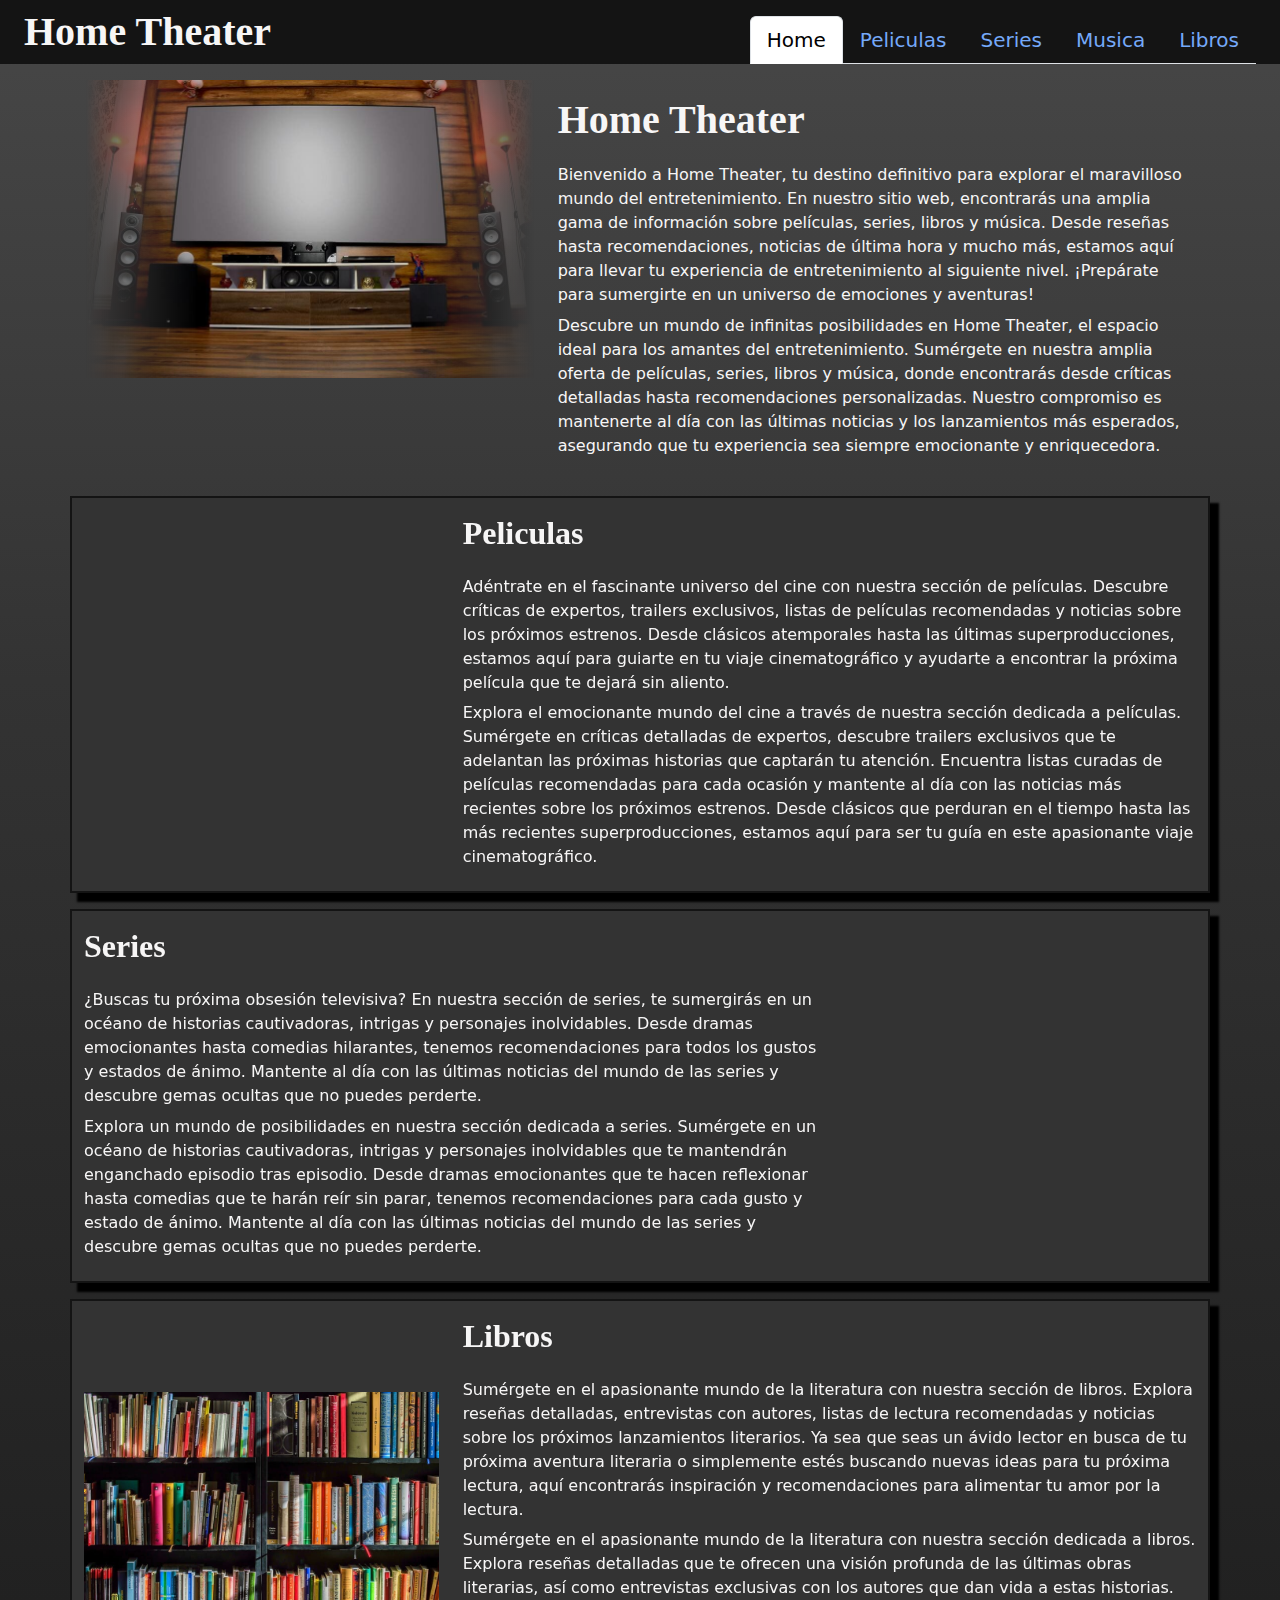
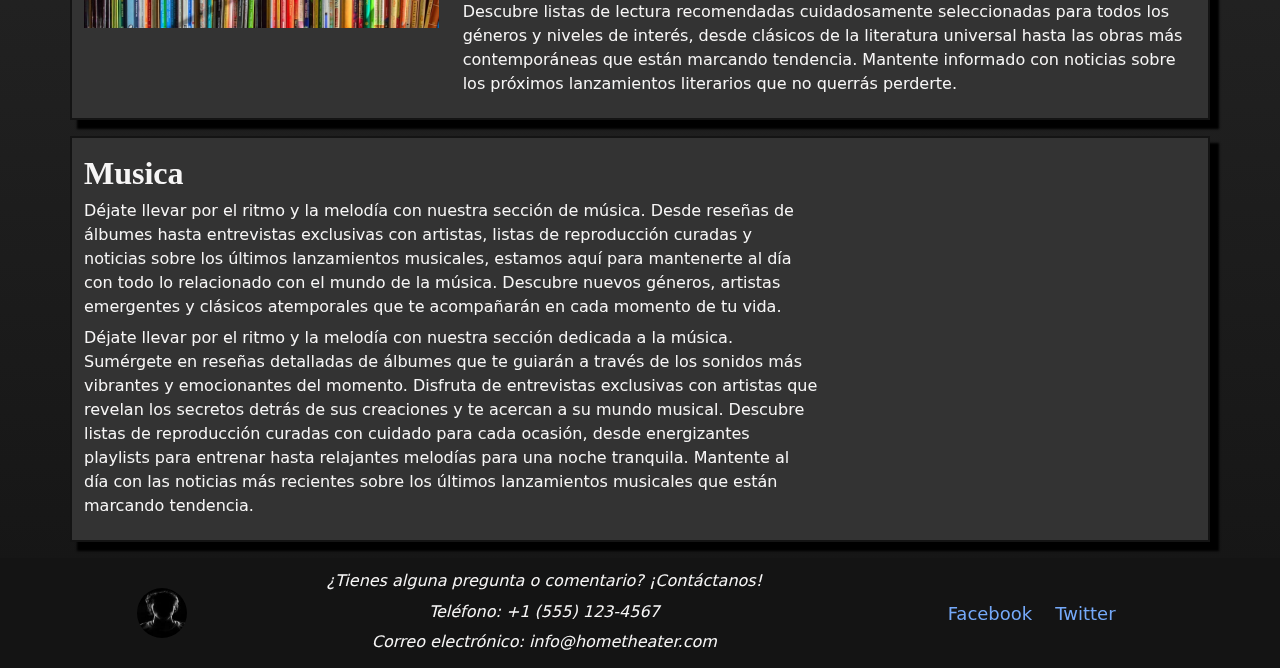
<file: index.html>
<!DOCTYPE html>
<html lang="en">

<head>
    <meta charset="UTF-8">
    <meta name="viewport" content="width=device-width, initial-scale=1.0">
    <meta name="description" content="Descubre un mundo de infinitas posibilidades en Home Theater, el espacio ideal para los amantes del entretenimiento. Explora nuestra amplia oferta de películas, series, libros y música con críticas detalladas, recomendaciones personalizadas y las últimas noticias sobre lanzamientos. Sumérgete en un universo lleno de emociones y aventuras, donde cada clic te lleva a nuevas historias y experiencias intensas. En Home Theater, nuestro compromiso es enriquecer tu experiencia de entretenimiento con contenido relevante y emocionante. Prepárate para disfrutar de una plataforma diseñada para llevar tu pasión por el cine, la televisión, la literatura y la música al siguiente nivel.">
    <link href="https://cdn.jsdelivr.net/npm/bootstrap@5.3.3/dist/css/bootstrap.min.css" rel="stylesheet"
        integrity="sha384-QWTKZyjpPEjISv5WaRU9OFeRpok6YctnYmDr5pNlyT2bRjXh0JMhjY6hW+ALEwIH" crossorigin="anonymous">
    <link rel="stylesheet" href="./css/style.css">
    <title>Home Theater</title>
</head>

<body>
    <header>
        <nav class="navbar pt-2">
            <h1 class="fs-1 fw-bold mb-0 ms-4">Home Theater</h1>
            <ul class="nav-links nav nav-tabs">
                <li class="nav-item"><a class="header nav-link active fs-5" aria-current="page"
                        href="../index.html">Home</a>
                </li>
                <li class="nav-item"><a class="header nav-link fs-5" href="./pages/movies.html">Peliculas</a></li>
                <li class="nav-item"><a class="header nav-link fs-5" href="./pages/series.html">Series</a></li>
                <li class="nav-item"><a class="header nav-link fs-5" href="./pages/music.html">Musica</a></li>
                <li class="nav-item"><a class="header nav-link fs-5" href="./pages/books.html">Libros</a></li>
            </ul>
            <div class="nav-dropdown dropdown-center">
                <button class="dropdown-button btn dropdown-toggle fs-5" data-bs-toggle="dropdown"
                    aria-expanded="false">
                    <span class="navbar-toggler-icon"></span>
                </button>
                <ul class="dropdown-menu dropdown-menu-dark">
                    <li class="nav-item"><a class="dropdown-item active fs-6" aria-current="page"
                            href="../index.html">Home</a>
                    </li>
                    <li class="nav-item"><a class="dropdown-item fs-6" href="./pages/movies.html">Peliculas</a></li>
                    <li class="nav-item"><a class="dropdown-item fs-6" href="./pages/series.html">Series</a></li>
                    <li class="nav-item"><a class="dropdown-item fs-6" href="./pages/music.html">Musica</a></li>
                    <li class="nav-item"><a class="dropdown-item fs-6" href="./pages/books.html">Libros</a></li>
                </ul>
            </div>
        </nav>
    </header>

    <main>
        <section class="home container">
            <div class="row">
                <div class="col-12 col-lg-7 col-xl-5">
                    <img class="img-fluid" src="img/home_theater.jpg" alt="Home Theater">
                </div>
                <div class="col align-self-center">
                    <h1 class="title fs-1 fw-bold">Home Theater</h1>
                    <p class="under-Title">Bienvenido a Home Theater, tu destino definitivo para explorar el maravilloso
                        mundo del
                        entretenimiento. En nuestro sitio web, encontrarás una amplia gama de información sobre
                        películas,
                        series, libros y música. Desde reseñas hasta recomendaciones, noticias de última hora y
                        mucho más,
                        estamos aquí para llevar tu experiencia de entretenimiento al siguiente nivel. ¡Prepárate
                        para
                        sumergirte en un universo de emociones y aventuras!</p>
                    <p>Descubre un mundo de infinitas posibilidades en Home Theater, el espacio ideal para los amantes
                        del entretenimiento. Sumérgete en nuestra amplia oferta de películas, series, libros y música,
                        donde encontrarás desde críticas detalladas hasta recomendaciones personalizadas. Nuestro
                        compromiso es mantenerte al día con las últimas noticias y los lanzamientos más esperados,
                        asegurando que tu experiencia sea siempre emocionante y enriquecedora.</p>
                </div>
            </div>
        </section>

        <section class="movies container">
            <div class="row">
                <div class="col-12 col-lg-6 col-xl-4">
                    <iframe width="100%" height="100%"
                        src="https://www.youtube.com/embed/oyR3nnFb2ag?si=_En_P5Xyy4a6y53e" title="YouTube video player"
                        frameborder="0"
                        allow="accelerometer; autoplay; clipboard-write; encrypted-media; gyroscope; picture-in-picture; web-share"
                        referrerpolicy="strict-origin-when-cross-origin" allowfullscreen></iframe>
                </div>
                <div class="col align-self-center">
                    <h2 class="fs-2 fw-bold">Peliculas</h2>
                    <p class="under-Title">Adéntrate en el fascinante universo del cine con nuestra sección de
                        películas. Descubre críticas
                        de
                        expertos, trailers exclusivos, listas de películas recomendadas y noticias sobre los próximos
                        estrenos. Desde clásicos atemporales hasta las últimas superproducciones, estamos aquí para
                        guiarte
                        en tu viaje cinematográfico y ayudarte a encontrar la próxima película que te dejará sin
                        aliento.
                    </p>
                    <p>Explora el emocionante mundo del cine a través de nuestra sección dedicada a películas. Sumérgete
                        en críticas detalladas de expertos, descubre trailers exclusivos que te adelantan las próximas
                        historias que captarán tu atención. Encuentra listas curadas de películas recomendadas para cada
                        ocasión y mantente al día con las noticias más recientes sobre los próximos estrenos. Desde
                        clásicos que perduran en el tiempo hasta las más recientes superproducciones, estamos aquí para
                        ser tu guía en este apasionante viaje cinematográfico.</p>
                </div>
            </div>
        </section>

        <section class="series container">
            <div class="row">
                <div class="col align-self-center">
                    <h2 class="fs-2 fw-bold">Series</h2>
                    <p class="under-Title">¿Buscas tu próxima obsesión televisiva? En nuestra sección de series, te
                        sumergirás en un océano
                        de
                        historias cautivadoras, intrigas y personajes inolvidables. Desde dramas emocionantes hasta
                        comedias
                        hilarantes, tenemos recomendaciones para todos los gustos y estados de ánimo. Mantente al día
                        con
                        las últimas noticias del mundo de las series y descubre gemas ocultas que no puedes perderte.
                    </p>
                    <p>Explora un mundo de posibilidades en nuestra sección dedicada a series. Sumérgete en un océano de
                        historias cautivadoras, intrigas y personajes inolvidables que te mantendrán enganchado episodio
                        tras episodio. Desde dramas emocionantes que te hacen reflexionar hasta comedias que te harán
                        reír sin parar, tenemos recomendaciones para cada gusto y estado de ánimo. Mantente al día con
                        las últimas noticias del mundo de las series y descubre gemas ocultas que no puedes perderte.</p>
                </div>
                <div class="col-12 col-lg-6 col-xl-4">
                    <iframe width="100%" height="100%"
                        src="https://www.youtube.com/embed/c5Py8ocxPok?si=x6O4_YBYA-zFs_M7" title="YouTube video player"
                        frameborder="0"
                        allow="accelerometer; autoplay; clipboard-write; encrypted-media; gyroscope; picture-in-picture; web-share"
                        referrerpolicy="strict-origin-when-cross-origin" allowfullscreen></iframe>
                </div>
            </div>
        </section>

        <section class="books container">
            <div class="row">
                <div class="col-12 col-lg-6 col-xl-4 d-flex align-items-center">
                    <img class="img-fluid " src="img/books.jpg" alt="Libros">
                </div>
                <div class="col align-self-center">
                    <h2 class="fs-2 fw-bold">Libros</h2>
                    <p class="under-Title">Sumérgete en el apasionante mundo de la literatura con nuestra sección de
                        libros. Explora
                        reseñas
                        detalladas, entrevistas con autores, listas de lectura recomendadas y noticias sobre los
                        próximos
                        lanzamientos literarios. Ya sea que seas un ávido lector en busca de tu próxima aventura
                        literaria o
                        simplemente estés buscando nuevas ideas para tu próxima lectura, aquí encontrarás
                        inspiración y
                        recomendaciones para alimentar tu amor por la lectura.</p>
                    <p>Sumérgete en el apasionante mundo de la literatura con nuestra sección dedicada a libros. Explora
                        reseñas detalladas que te ofrecen una visión profunda de las últimas obras literarias, así como
                        entrevistas exclusivas con los autores que dan vida a estas historias. Descubre listas de
                        lectura recomendadas cuidadosamente seleccionadas para todos los géneros y niveles de interés,
                        desde clásicos de la literatura universal hasta las obras más contemporáneas que están marcando
                        tendencia. Mantente informado con noticias sobre los próximos lanzamientos literarios que no
                        querrás perderte.</p>
                </div>
            </div>
        </section>

        <section class="music container">
            <div class="row">
                <div class="col align-self-center">
                    <h2 class="fs-2 fw-bold">Musica</h2>
                    <p>Déjate llevar por el ritmo y la melodía con nuestra sección de música. Desde reseñas de álbumes
                        hasta
                        entrevistas exclusivas con artistas, listas de reproducción curadas y noticias sobre los últimos
                        lanzamientos musicales, estamos aquí para mantenerte al día con todo lo relacionado con el mundo
                        de
                        la música. Descubre nuevos géneros, artistas emergentes y clásicos atemporales que te
                        acompañarán en
                        cada momento de tu vida.</p>
                    <p>Déjate llevar por el ritmo y la melodía con nuestra sección dedicada a la música. Sumérgete en
                        reseñas detalladas de álbumes que te guiarán a través de los sonidos más vibrantes y
                        emocionantes del momento. Disfruta de entrevistas exclusivas con artistas que revelan los
                        secretos detrás de sus creaciones y te acercan a su mundo musical. Descubre listas de
                        reproducción curadas con cuidado para cada ocasión, desde energizantes playlists para entrenar
                        hasta relajantes melodías para una noche tranquila. Mantente al día con las noticias más
                        recientes sobre los últimos lanzamientos musicales que están marcando tendencia.</p>
                </div>
                <div class="col-12 col-lg-6 col-xl-4">
                    <iframe width="100%" height="100%"
                        src="https://www.youtube.com/embed/fJ9rUzIMcZQ?si=JFT8_tU6BmwcljDx" title="YouTube video player"
                        frameborder="0"
                        allow="accelerometer; autoplay; clipboard-write; encrypted-media; gyroscope; picture-in-picture; web-share"
                        referrerpolicy="strict-origin-when-cross-origin" allowfullscreen></iframe>
                </div>
            </div>
        </section>
    </main>

    <footer class="text-center position-static bottom-0">
        <div class="container p-2">
            <div class="row justify-content-center align-items-center">
                <div class="col-2 mx-auto">
                    <img src="img/portrait.jpg" alt="Retrato" class="portrait">
                </div>
                <div class="p-footer col-6 fst-italic text-center">
                    <p>¿Tienes alguna pregunta o comentario? ¡Contáctanos!</p>
                    <p>Teléfono: +1 (555) 123-4567</p>
                    <p>Correo electrónico: info@hometheater.com</p>
                </div>
                <div class="col mx-auto">
                    <a class="footer" href="https://www.facebook.com/" target="_blank">Facebook</a>
                    <a class="footer" href="https://twitter.com/" target="_blank">Twitter</a>
                </div>
            </div>
        </div>
    </footer>
    

    <script src="https://cdn.jsdelivr.net/npm/bootstrap@5.3.3/dist/js/bootstrap.bundle.min.js"
        integrity="sha384-YvpcrYf0tY3lHB60NNkmXc5s9fDVZLESaAA55NDzOxhy9GkcIdslK1eN7N6jIeHz"
        crossorigin="anonymous"></script>
</body>

</html>
</file>
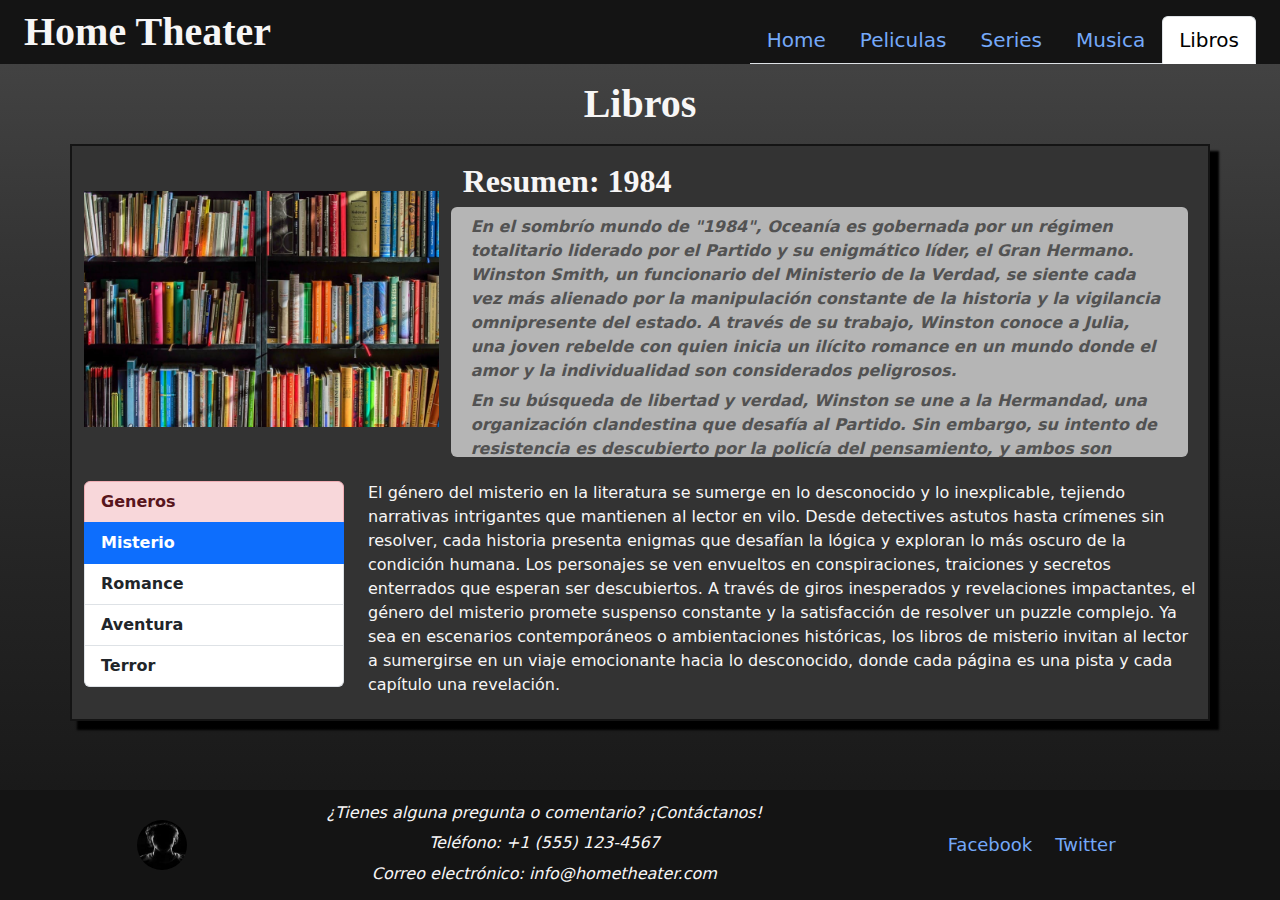
<file: pages/books.html>
<!DOCTYPE html>
<html lang="en">

<head>
    <meta charset="UTF-8">
    <meta name="viewport" content="width=device-width, initial-scale=1.0">
    <meta name="description" content="Sumérgete en el apasionante mundo de la literatura con nuestra sección dedicada a libros en Home Theater. Explora reseñas detalladas que ofrecen una visión profunda de las últimas obras literarias y entrevistas exclusivas con los autores que las crean. Descubre listas de lectura recomendadas para todos los géneros y niveles de interés, desde clásicos de la literatura universal hasta obras contemporáneas que marcan tendencia. Mantente informado con noticias sobre los próximos lanzamientos literarios que no querrás perderte. Ya seas un ávido lector en busca de tu próxima aventura literaria o simplemente busques nuevas ideas, aquí encontrarás la inspiración y las recomendaciones necesarias para alimentar tu amor por la lectura.">
    <link href="https://cdn.jsdelivr.net/npm/bootstrap@5.3.3/dist/css/bootstrap.min.css" rel="stylesheet"
        integrity="sha384-QWTKZyjpPEjISv5WaRU9OFeRpok6YctnYmDr5pNlyT2bRjXh0JMhjY6hW+ALEwIH" crossorigin="anonymous">
    <link rel="stylesheet" href="../css/style.css">
    <title>Libros</title>
</head>

<body class="book-Body">
    <header>
        <nav class="navbar pt-2">
            <h1 class="fs-1 fw-bold mb-0 ms-4">Home Theater</h1>
            <ul class="nav-links nav nav-tabs">
                <li class="nav-item"><a class="header nav-link fs-5" aria-current="page" href="../index.html">Home</a>
                </li>
                <li class="nav-item"><a class="header nav-link fs-5" href="./movies.html">Peliculas</a></li>
                <li class="nav-item"><a class="header nav-link fs-5" href="./series.html">Series</a></li>
                <li class="nav-item"><a class="header nav-link fs-5" href="./music.html">Musica</a></li>
                <li class="nav-item"><a class="header nav-link active fs-5" href="./books.html">Libros</a></li>
            </ul>
            <div class="nav-dropdown dropdown-center">
                <button class="dropdown-button btn dropdown-toggle fs-5" data-bs-toggle="dropdown"
                    aria-expanded="false">
                    <span class="navbar-toggler-icon"></span>
                </button>
                <ul class="dropdown-menu dropdown-menu-dark">
                    <li class="nav-item"><a class="dropdown-item fs-6" aria-current="page" href="../index.html">Home</a>
                    </li>
                    <li class="nav-item"><a class="dropdown-item fs-6" href="./movies.html">Peliculas</a></li>
                    <li class="nav-item"><a class="dropdown-item fs-6" href="./series.html">Series</a></li>
                    <li class="nav-item"><a class="dropdown-item fs-6" href="./music.html">Musica</a></li>
                    <li class="nav-item"><a class="dropdown-item active fs-6" href="./books.html">Libros</a></li>
                </ul>
            </div>
        </nav>
    </header>

    <main>
        <h1 class="title fs-1 fw-bold text-center">Libros</h1>
        <section class="book-page container">
            <div class="row">
                <div class="book-iframe col-12 col-lg-6 col-xl-4  d-flex align-items-center">
                    <!-- Optimizar las imagenes que uso -->
                    <img src="../img/books.jpg" alt="Imagen de Libros" class="img-fluid">
                    <!-- <img src="../img/star-ranking.png" alt="Estrellas" class="stars img-fluid">  -->
                    <!-- Hubo un error con las estrellas, no pude hacer que se vieran sin romper el resto de la seccion -->
                </div>
                <div class="col">
                    <h2 class="subtitle fs-2 fw-bold">Resumen: 1984</h2>
                    <div class="book-resume row overflow-auto p-2 me-2 rounded">
                        <p>
                            En el sombrío mundo de "1984", Oceanía es gobernada por un régimen totalitario liderado por
                            el Partido y su enigmático líder, el Gran Hermano. Winston Smith, un funcionario del
                            Ministerio de la Verdad, se siente cada vez más alienado por la manipulación constante de la
                            historia y la vigilancia omnipresente del estado. A través de su trabajo, Winston conoce a
                            Julia, una joven rebelde con quien inicia un ilícito romance en un mundo donde el amor y la
                            individualidad son considerados peligrosos.
                        </p>
                        <p>
                            En su búsqueda de libertad y verdad, Winston se une a la Hermandad, una organización
                            clandestina que desafía al Partido. Sin embargo, su intento de resistencia es descubierto
                            por la policía del pensamiento, y ambos son capturados y sometidos a torturas físicas y
                            psicológicas en la siniestra Habitación 101.
                        </p>
                        <p>
                            Finalmente, Winston sucumbe a la manipulación del Partido, traiciona a Julia y acepta la
                            realidad alterada impuesta por el régimen. La novela culmina con Winston reflexionando sobre
                            su amor por el Gran Hermano, evidenciando la pérdida total de su identidad y la victoria
                            final del totalitarismo sobre la libertad individual.
                        </p>
                        <p>
                            "1984" de George Orwell es una poderosa crítica a los regímenes autoritarios, la
                            manipulación de la verdad y la pérdida de la privacidad en nombre del control estatal.
                        </p>
                    </div>
                </div>
            </div>
            <div class="row mt-4">
                <div class="col-12 col-sm-3">
                    <ul class="list-group">
                        <li class="fw-bold list-group-item list-group-item-danger">Generos</li>
                        <li class="fw-semibold list-group-item active" aria-current="true">Misterio</li>
                        <li class="fw-semibold list-group-item">Romance</li>
                        <li class="fw-semibold list-group-item">Aventura</li>
                        <li class="fw-semibold list-group-item">Terror</li>
                    </ul>
                </div>
                <div class="col overflow-auto d-flex align-items-center">
                    <p>El género del misterio en la literatura se sumerge en lo desconocido y lo inexplicable, tejiendo
                        narrativas intrigantes que mantienen al lector en vilo. Desde detectives astutos hasta crímenes
                        sin resolver, cada historia presenta enigmas que desafían la lógica y exploran lo más oscuro de
                        la condición humana. Los personajes se ven envueltos en conspiraciones, traiciones y secretos
                        enterrados que esperan ser descubiertos. A través de giros inesperados y revelaciones
                        impactantes, el género del misterio promete suspenso constante y la satisfacción de resolver un
                        puzzle complejo. Ya sea en escenarios contemporáneos o ambientaciones históricas, los libros de
                        misterio invitan al lector a sumergirse en un viaje emocionante hacia lo desconocido, donde cada
                        página es una pista y cada capítulo una revelación.</p>
                </div>
            </div>
        </section>
    </main>

    <footer class="text-center bottom-0 vw-100">
        <div class="container p-2">
            <div class="row justify-content-center align-items-center">
                <div class="col-2 mx-auto">
                    <img src="../img/portrait.jpg" alt="Retrato" class="portrait">
                </div>
                <div class="p-footer col-6 fst-italic text-center">
                    <p>¿Tienes alguna pregunta o comentario? ¡Contáctanos!</p>
                    <p>Teléfono: +1 (555) 123-4567</p>
                    <p>Correo electrónico: info@hometheater.com</p>
                </div>
                <div class="col mx-auto">
                    <a class="footer" href="https://www.facebook.com/" target="_blank">Facebook</a>
                    <a class="footer" href="https://twitter.com/" target="_blank">Twitter</a>
                </div>
            </div>
        </div>
    </footer>
    <script src="https://cdn.jsdelivr.net/npm/bootstrap@5.3.3/dist/js/bootstrap.bundle.min.js"
        integrity="sha384-YvpcrYf0tY3lHB60NNkmXc5s9fDVZLESaAA55NDzOxhy9GkcIdslK1eN7N6jIeHz"
        crossorigin="anonymous"></script>
</body>

</html>
</file>
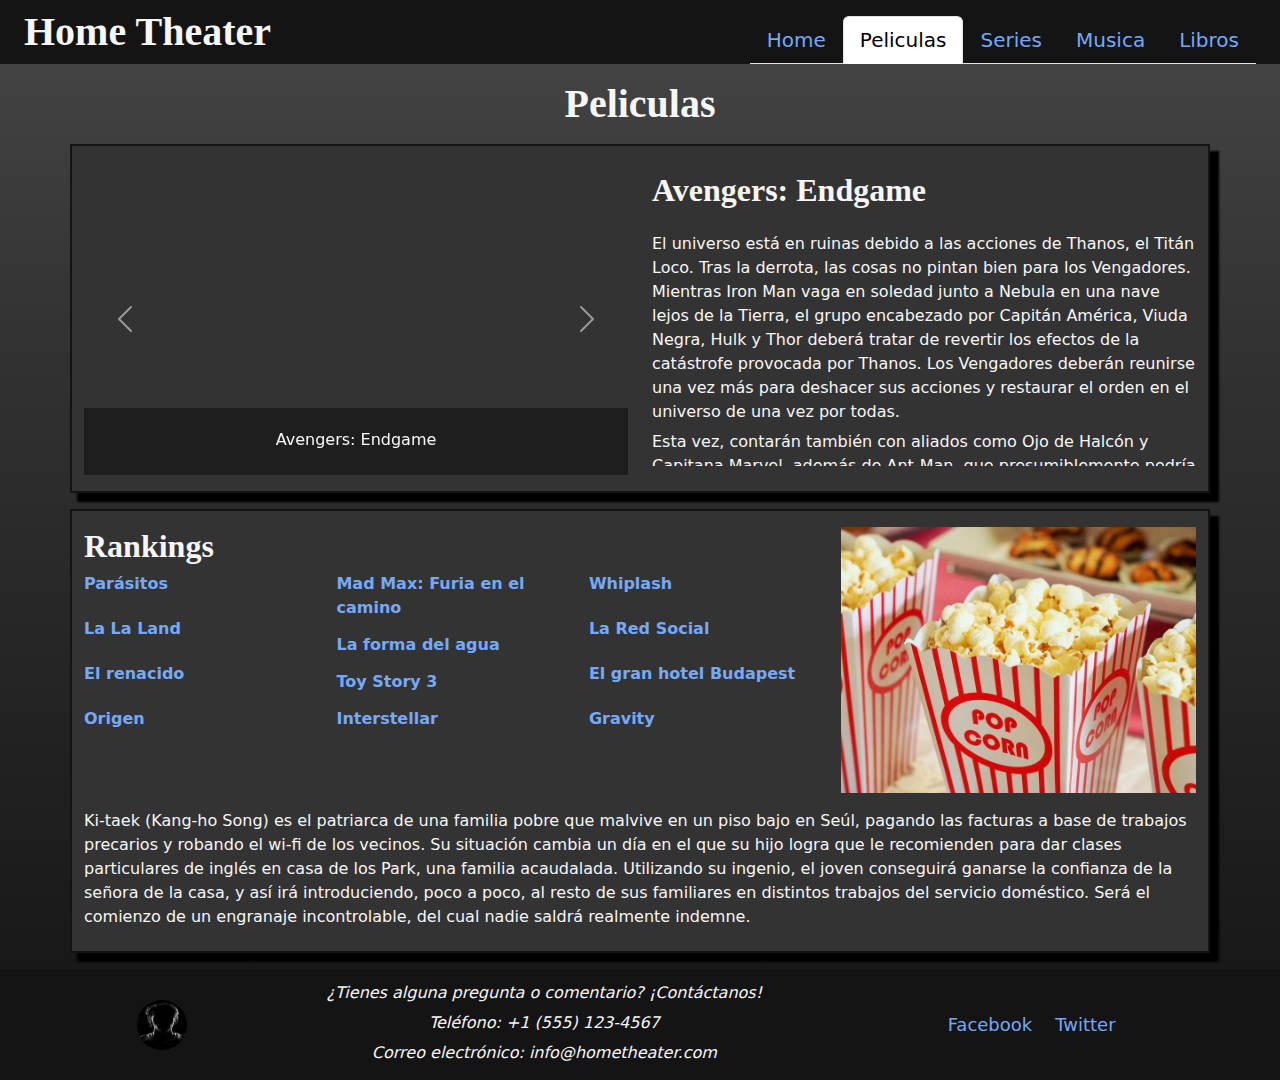
<file: pages/movies.html>
<!DOCTYPE html>
<html lang="en">

<head>
    <meta charset="UTF-8">
    <meta name="viewport" content="width=device-width, initial-scale=1.0">
    <meta name="description"
        content="Explora el emocionante mundo del cine en nuestra sección dedicada a películas. Descubre críticas detalladas de expertos, trailers exclusivos y listas curadas de películas recomendadas para cada ocasión. Mantente al día con las últimas noticias sobre próximos estrenos y disfruta desde clásicos atemporales hasta las más recientes superproducciones. En Home Theater, estamos aquí para ser tu guía en este apasionante viaje cinematográfico, ayudándote a encontrar la próxima película que te robará el aliento y te transportará a mundos inimaginables. Sumérgete en historias que cautivan y emocionan, diseñadas para enriquecer tu experiencia cinematográfica con contenido relevante y emocionante.">
    <link href="https://cdn.jsdelivr.net/npm/bootstrap@5.3.3/dist/css/bootstrap.min.css" rel="stylesheet"
        integrity="sha384-QWTKZyjpPEjISv5WaRU9OFeRpok6YctnYmDr5pNlyT2bRjXh0JMhjY6hW+ALEwIH" crossorigin="anonymous">
    <link rel="stylesheet" href="../css/style.css">
    <title>Peliculas</title>
</head>

<body>
    <header>
        <nav class="navbar pt-2">
            <h1 class="fs-1 fw-bold mb-0 ms-4">Home Theater</h1>
            <ul class="nav-links nav nav-tabs">
                <li class="nav-item"><a class="header nav-link fs-5" aria-current="page" href="../index.html">Home</a>
                </li>
                <li class="nav-item"><a class="header nav-link active fs-5" href="./movies.html">Peliculas</a></li>
                <li class="nav-item"><a class="header nav-link fs-5" href="./series.html">Series</a></li>
                <li class="nav-item"><a class="header nav-link fs-5" href="./music.html">Musica</a></li>
                <li class="nav-item"><a class="header nav-link fs-5" href="./books.html">Libros</a></li>
            </ul>
            <div class="nav-dropdown dropdown-center">
                <button class="dropdown-button btn dropdown-toggle fs-5" data-bs-toggle="dropdown"
                    aria-expanded="false">
                    <span class="navbar-toggler-icon"></span>
                </button>
                <ul class="dropdown-menu dropdown-menu-dark">
                    <li class="nav-item"><a class="dropdown-item fs-6" aria-current="page" href="../index.html">Home</a>
                    </li>
                    <li class="nav-item"><a class="dropdown-item active fs-6" href="./movies.html">Peliculas</a></li>
                    <li class="nav-item"><a class="dropdown-item fs-6" href="./series.html">Series</a></li>
                    <li class="nav-item"><a class="dropdown-item fs-6" href="./music.html">Musica</a></li>
                    <li class="nav-item"><a class="dropdown-item fs-6" href="./books.html">Libros</a></li>
                </ul>
            </div>
        </nav>
    </header>

    <main>
        <h1 class="title fs-1 fw-bold text-center">Peliculas</h1>
        <section class="movies-trailer container">
            <div class="row">
                <div class="col-12 col-lg-6">
                    <div id="carouselExample" class="carousel slide">
                        <div class="carousel-inner">
                            <div class="carousel-item active">
                                <div class="trailer-iframe">
                                    <iframe width="100%" height="100%"
                                        src="https://www.youtube.com/embed/znk2OICHbjY?si=QOco4TdcUgENlVUy"
                                        title="YouTube video player" frameborder="0"
                                        allow="accelerometer; autoplay; clipboard-write; encrypted-media; gyroscope; picture-in-picture; web-share"
                                        referrerpolicy="strict-origin-when-cross-origin" allowfullscreen></iframe>
                                    <div class="carousel-caption position-absolute bottom-0 start-0 end-0">
                                        <p class="m-0">Avengers: Endgame</p>
                                    </div>
                                </div>
                            </div>
                            <div class="carousel-item">
                                <div class="trailer-iframe">
                                    <iframe width="100%" height="100%"
                                        src="https://www.youtube.com/embed/zh4KhVSMwtQ?si=k1hyojTxjO3MBBgZ"
                                        title="YouTube video player" frameborder="0"
                                        allow="accelerometer; autoplay; clipboard-write; encrypted-media; gyroscope; picture-in-picture; web-share"
                                        referrerpolicy="strict-origin-when-cross-origin" allowfullscreen></iframe>
                                    <div class="carousel-caption position-absolute bottom-0 start-0 end-0">
                                        <p class="m-0">Barbie</p>
                                    </div>
                                </div>
                            </div>
                            <div class="carousel-item">
                                <div class="trailer-iframe">
                                    <iframe width="100%" height="100%"
                                        src="https://www.youtube.com/embed/MVvGSBKV504?si=pFaaHcUXKdHt22TW"
                                        title="YouTube video player" frameborder="0"
                                        allow="accelerometer; autoplay; clipboard-write; encrypted-media; gyroscope; picture-in-picture; web-share"
                                        referrerpolicy="strict-origin-when-cross-origin" allowfullscreen></iframe>
                                    <div class="carousel-caption position-absolute bottom-0 start-0 end-0">
                                        <p class="m-0">Oppenheimer</p>
                                    </div>
                                </div>
                            </div>
                        </div>
                        <button class="carousel-control-prev" type="button" data-bs-target="#carouselExample"
                            data-bs-slide="prev">
                            <span class="carousel-control-prev-icon" aria-hidden="true"></span>
                            <span class="visually-hidden">Previous</span>
                        </button>
                        <button class="carousel-control-next" type="button" data-bs-target="#carouselExample"
                            data-bs-slide="next">
                            <span class="carousel-control-next-icon" aria-hidden="true"></span>
                            <span class="visually-hidden">Next</span>
                        </button>
                    </div>
                </div>
                <div class="col align-self-center">
                    <h2 class="subtitle fs-2 fw-bold">Avengers: Endgame</h2>
                    <div class="movie-resume overflow-auto">
                        <p class="under-Title">El universo está en ruinas debido a las acciones de Thanos, el Titán
                            Loco. Tras la derrota, las cosas no pintan bien para los Vengadores. Mientras Iron Man vaga
                            en soledad junto a Nebula en una nave lejos de la Tierra, el grupo encabezado por Capitán
                            América, Viuda Negra, Hulk y Thor deberá tratar de revertir los efectos de la catástrofe
                            provocada por Thanos. Los Vengadores deberán reunirse una vez más para deshacer sus acciones
                            y restaurar el orden en el universo de una vez por todas.
                        </p>
                        <p>
                            Esta vez, contarán también con aliados como Ojo de Halcón y Capitana Marvel, además de
                            Ant-Man, que presumiblemente podría haber estado atrapado en el Reino Cuántico. Juntos, se
                            prepararán para la batalla final, sin importar cuáles sean las consecuencias.</p>
                    </div>
                </div>
            </div>
        </section>
        <section class="rank container">
            <div class="row">
                <div class="col-12 col-sm-8">
                    <div class="row">
                        <h2 class="subtitle fs-2 fw-bold">Rankings</h2>
                    </div>
                    <div class="ranking-list row">
                        <div class="col d-flex flex-column justify-content-between">
                            <a href="#">Parásitos</a>
                            <a href="#">La La Land</a>
                            <a href="#">El renacido</a>
                            <a href="#">Origen</a>
                        </div>
                        <div class="col d-flex flex-column justify-content-between">
                            <a href="#">Mad Max: Furia en el camino</a>
                            <a href="#">La forma del agua</a>
                            <a href="#">Toy Story 3</a>
                            <a href="#">Interstellar</a>
                        </div>
                        <div class="col d-flex flex-column justify-content-between">
                            <a href="#">Whiplash</a>
                            <a href="#">La Red Social</a>
                            <a href="#">El gran hotel Budapest</a>
                            <a href="#">Gravity</a>
                        </div>
                    </div>
                </div>
                <div class="col">
                    <img src="../img/movies.jpg" alt="Imagen de Pelicula" class="img-fluid float-end">
                    <!-- <img src="../img/star-ranking.png" alt="Estrellas" class="stars img-fluid">  -->
                    <!-- Hubo un error con las estrellas, no pude hacer que se vieran sin romper el resto de la seccion -->
                </div>
            </div>
            <div class="row">
                <p class="under-Title">Ki-taek (Kang-ho Song) es el patriarca de una familia pobre que malvive en un
                    piso bajo en Seúl, pagando las facturas a base de trabajos precarios y robando el wi-fi de los
                    vecinos. Su situación cambia un día en el que su hijo logra que le recomienden para dar clases
                    particulares de inglés en casa de los Park, una familia acaudalada. Utilizando su ingenio, el joven
                    conseguirá ganarse la confianza de la señora de la casa, y así irá introduciendo, poco a poco, al
                    resto de sus familiares en distintos trabajos del servicio doméstico. Será el comienzo de un
                    engranaje incontrolable, del cual nadie saldrá realmente indemne.</p>
            </div>
        </section>
    </main>

    <footer class="text-center position-static bottom-0">
        <div class="container p-2">
            <div class="row justify-content-center align-items-center">
                <div class="col-2 mx-auto">
                    <img src="../img/portrait.jpg" alt="Retrato" class="portrait">
                </div>
                <div class="p-footer col-6 fst-italic text-center">
                    <p>¿Tienes alguna pregunta o comentario? ¡Contáctanos!</p>
                    <p>Teléfono: +1 (555) 123-4567</p>
                    <p>Correo electrónico: info@hometheater.com</p>
                </div>
                <div class="col mx-auto">
                    <a class="footer" href="https://www.facebook.com/" target="_blank">Facebook</a>
                    <a class="footer" href="https://twitter.com/" target="_blank">Twitter</a>
                </div>
            </div>
        </div>
    </footer>

    <script src="https://cdn.jsdelivr.net/npm/bootstrap@5.3.3/dist/js/bootstrap.bundle.min.js"
        integrity="sha384-YvpcrYf0tY3lHB60NNkmXc5s9fDVZLESaAA55NDzOxhy9GkcIdslK1eN7N6jIeHz"
        crossorigin="anonymous"></script>
</body>

</html>
</file>
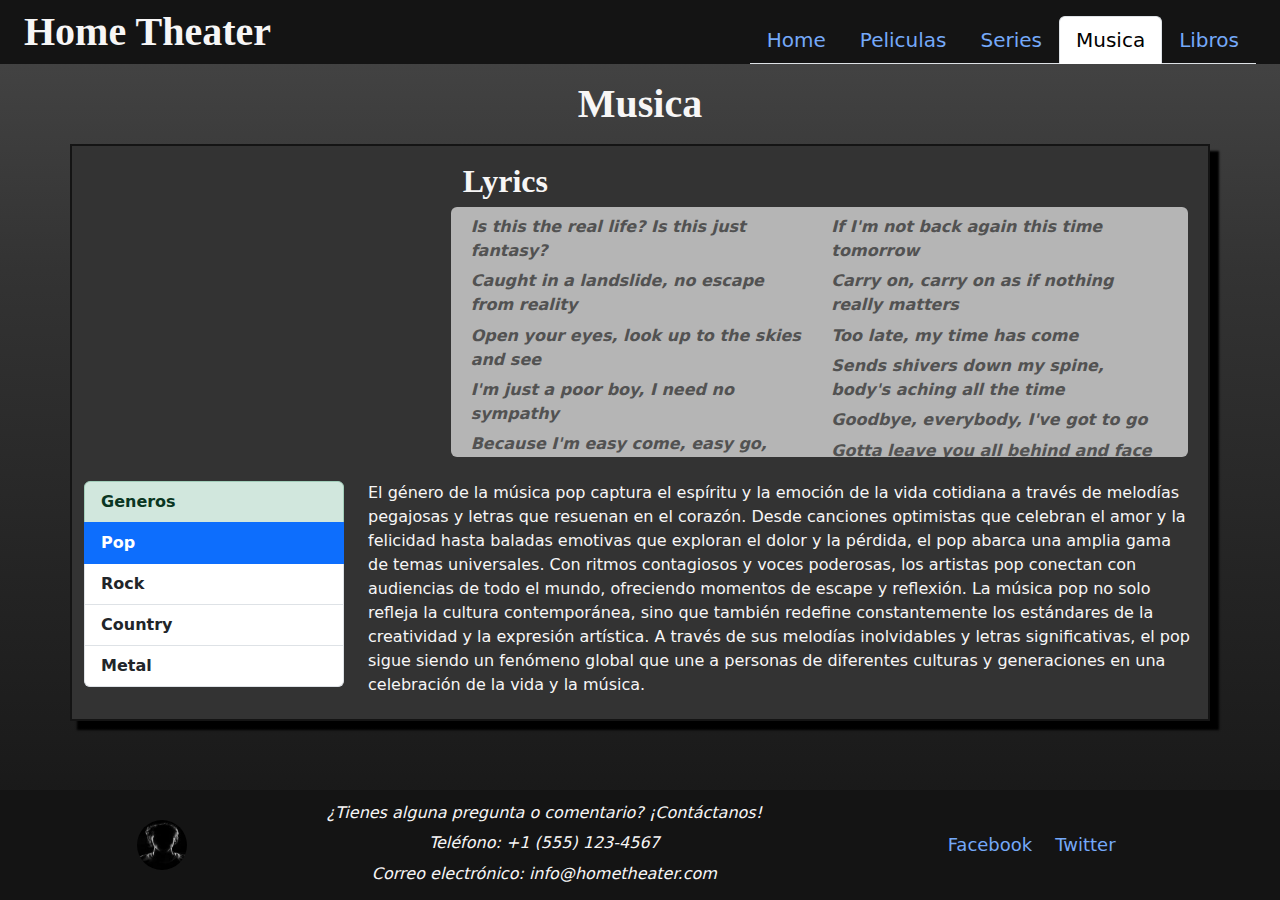
<file: pages/music.html>
<!DOCTYPE html>
<html lang="en">

<head>
    <meta charset="UTF-8">
    <meta name="viewport" content="width=device-width, initial-scale=1.0">
    <meta name="description" content="Déjate llevar por el ritmo y la melodía con nuestra sección dedicada a la música en Home Theater. Sumérgete en reseñas detalladas de álbumes que te guiarán a través de los sonidos más vibrantes y emocionantes del momento. Disfruta de entrevistas exclusivas con artistas que revelan los secretos detrás de sus creaciones y te acercan a su mundo musical. Descubre listas de reproducción curadas para cada ocasión, desde energizantes playlists para entrenar hasta relajantes melodías para una noche tranquila. Mantente al día con las noticias más recientes sobre los últimos lanzamientos musicales que están marcando tendencia. En Home Theater, estamos aquí para enriquecer tu experiencia musical, explorando nuevos géneros, destacando artistas emergentes y celebrando clásicos atemporales que forman parte de la banda sonora de tu vida.">
    <link href="https://cdn.jsdelivr.net/npm/bootstrap@5.3.3/dist/css/bootstrap.min.css" rel="stylesheet"
        integrity="sha384-QWTKZyjpPEjISv5WaRU9OFeRpok6YctnYmDr5pNlyT2bRjXh0JMhjY6hW+ALEwIH" crossorigin="anonymous">
    <link rel="stylesheet" href="../css/style.css">
    <title>Musica</title>
</head>

<body class="music-Body">
    <header>
        <nav class="navbar pt-2">
            <h1 class="fs-1 fw-bold mb-0 ms-4">Home Theater</h1>
            <ul class="nav-links nav nav-tabs">
                <li class="nav-item"><a class="header nav-link fs-5" aria-current="page" href="../index.html">Home</a>
                </li>
                <li class="nav-item"><a class="header nav-link fs-5" href="./movies.html">Peliculas</a></li>
                <li class="nav-item"><a class="header nav-link fs-5" href="./series.html">Series</a></li>
                <li class="nav-item"><a class="header nav-link active fs-5" href="./music.html">Musica</a></li>
                <li class="nav-item"><a class="header nav-link fs-5" href="./books.html">Libros</a></li>
            </ul>
            <div class="nav-dropdown dropdown-center">
                <button class="dropdown-button btn dropdown-toggle fs-5" data-bs-toggle="dropdown"
                    aria-expanded="false">
                    <span class="navbar-toggler-icon"></span>
                </button>
                <ul class="dropdown-menu dropdown-menu-dark">
                    <li class="nav-item"><a class="dropdown-item fs-6" aria-current="page" href="../index.html">Home</a>
                    </li>
                    <li class="nav-item"><a class="dropdown-item fs-6" href="./movies.html">Peliculas</a></li>
                    <li class="nav-item"><a class="dropdown-item fs-6" href="./series.html">Series</a></li>
                    <li class="nav-item"><a class="dropdown-item active fs-6" href="./music.html">Musica</a></li>
                    <li class="nav-item"><a class="dropdown-item fs-6" href="./books.html">Libros</a></li>
                </ul>
            </div>
        </nav>
    </header>

    <main>
        <h1 class="title fs-1 fw-bold text-center">Musica</h1>
        <section class="music-page container">
            <div class="row">
                <div class="music-iframe col-12 col-lg-6 col-xl-4">
                    <iframe width="100%" height="100%"
                        src="https://www.youtube.com/embed/fJ9rUzIMcZQ?si=JFT8_tU6BmwcljDx" title="YouTube video player"
                        frameborder="0"
                        allow="accelerometer; autoplay; clipboard-write; encrypted-media; gyroscope; picture-in-picture; web-share"
                        referrerpolicy="strict-origin-when-cross-origin" allowfullscreen="false"></iframe>
                </div>
                <div class="col">
                    <h2 class="subtitle fs-2 fw-bold">Lyrics</h2>
                    <div class="music-lyrics row overflow-auto p-2 me-2 rounded">
                        <div class="col">
                            <p>Is this the real life? Is this just fantasy?</p>
                            <p>Caught in a landslide, no escape from reality</p>
                            <p>Open your eyes, look up to the skies and see</p>
                            <p>I'm just a poor boy, I need no sympathy</p>
                            <p>Because I'm easy come, easy go, little high, little low</p>
                            <p>Any way the wind blows doesn't really matter to me, to me</p>
                            <p>Mama, just killed a man</p>
                            <p>Put a gun against his head, pulled my trigger, now he's dead</p>
                            <p>Mama, life had just begun</p>
                            <p>But now I've gone and thrown it all away</p>
                            <p>Mama, ooh, didn't mean to make you cry</p>
                        </div>
                        <div class="col">
                            <p>If I'm not back again this time tomorrow</p>
                            <p>Carry on, carry on as if nothing really matters</p>
                            <p>Too late, my time has come</p>
                            <p>Sends shivers down my spine, body's aching all the time</p>
                            <p>Goodbye, everybody, I've got to go</p>
                            <p>Gotta leave you all behind and face the truth</p>
                            <p>Mama, ooh (any way the wind blows)</p>
                            <p>I don't wanna die</p>
                            <p>Sometimes wish I'd never been born at all</p>
                            <p>I see a little silhouetto of a man</p>
                        </div>
                        
                    </div>
                </div>
            </div>
            <div class="row mt-4">
                <div class="col-12 col-sm-3">
                    <ul class="list-group">
                        <li class="fw-bold list-group-item list-group-item-success">Generos</li>
                        <li class="fw-semibold list-group-item active" aria-current="true">Pop</li>
                        <li class="fw-semibold list-group-item">Rock</li>
                        <li class="fw-semibold list-group-item">Country</li>
                        <li class="fw-semibold list-group-item">Metal</li>
                    </ul>
                </div>
                <div class="col overflow-auto d-flex align-items-center">
                    <p>El género de la música pop captura el espíritu y la emoción de la vida cotidiana a través de melodías pegajosas y letras que resuenan en el corazón. Desde canciones optimistas que celebran el amor y la felicidad hasta baladas emotivas que exploran el dolor y la pérdida, el pop abarca una amplia gama de temas universales. Con ritmos contagiosos y voces poderosas, los artistas pop conectan con audiencias de todo el mundo, ofreciendo momentos de escape y reflexión. La música pop no solo refleja la cultura contemporánea, sino que también redefine constantemente los estándares de la creatividad y la expresión artística. A través de sus melodías inolvidables y letras significativas, el pop sigue siendo un fenómeno global que une a personas de diferentes culturas y generaciones en una celebración de la vida y la música.</p>
                </div>
            </div>
        </section>
    </main>

    <footer class="text-center bottom-0 vw-100">
        <div class="container p-2">
            <div class="row justify-content-center align-items-center">
                <div class="col-2 mx-auto">
                    <img src="../img/portrait.jpg" alt="Retrato" class="portrait">
                </div>
                <div class="p-footer col-6 fst-italic text-center">
                    <p>¿Tienes alguna pregunta o comentario? ¡Contáctanos!</p>
                    <p>Teléfono: +1 (555) 123-4567</p>
                    <p>Correo electrónico: info@hometheater.com</p>
                </div>
                <div class="col mx-auto">
                    <a class="footer" href="https://www.facebook.com/" target="_blank">Facebook</a>
                    <a class="footer" href="https://twitter.com/" target="_blank">Twitter</a>
                </div>
            </div>
        </div>
    </footer>

    <script src="https://cdn.jsdelivr.net/npm/bootstrap@5.3.3/dist/js/bootstrap.bundle.min.js"
        integrity="sha384-YvpcrYf0tY3lHB60NNkmXc5s9fDVZLESaAA55NDzOxhy9GkcIdslK1eN7N6jIeHz"
        crossorigin="anonymous"></script>
</body>

</html>
</file>
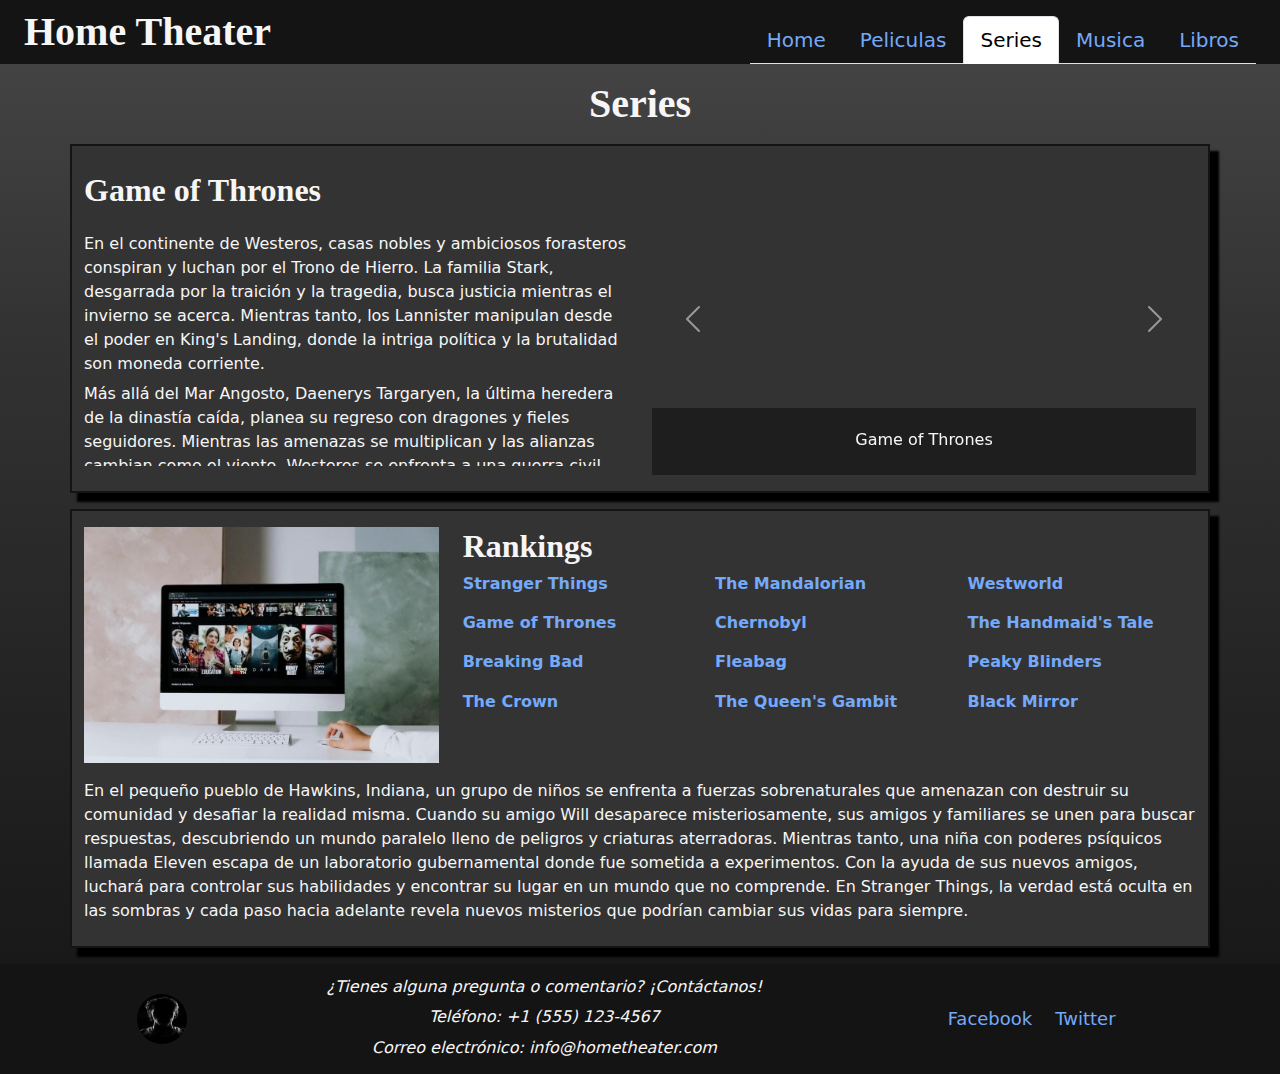
<file: pages/series.html>
<!DOCTYPE html>
<html lang="en">

<head>
    <meta charset="UTF-8">
    <meta name="viewport" content="width=device-width, initial-scale=1.0">
    <meta name="description"
        content="Explora un mundo de posibilidades en nuestra sección dedicada a series en Home Theater. Sumérgete en un océano de historias cautivadoras, intrigas y personajes inolvidables que te mantendrán enganchado episodio tras episodio. Desde dramas emocionantes que te hacen reflexionar hasta comedias que te harán reír sin parar, tenemos recomendaciones para cada gusto y estado de ánimo. Mantente al día con las últimas noticias del mundo de las series y descubre gemas ocultas que no puedes perderte. En Home Theater, estamos aquí para guiarte en la búsqueda de tu próxima obsesión televisiva y garantizarte una experiencia de entretenimiento sin igual.">
    <link href="https://cdn.jsdelivr.net/npm/bootstrap@5.3.3/dist/css/bootstrap.min.css" rel="stylesheet"
        integrity="sha384-QWTKZyjpPEjISv5WaRU9OFeRpok6YctnYmDr5pNlyT2bRjXh0JMhjY6hW+ALEwIH" crossorigin="anonymous">
    <link rel="stylesheet" href="../css/style.css">
    <title>Series</title>
</head>

<body>
    <header>
        <nav class="navbar pt-2">
            <h1 class="fs-1 fw-bold mb-0 ms-4">Home Theater</h1>
            <ul class="nav-links nav nav-tabs">
                <li class="nav-item"><a class="header nav-link fs-5" aria-current="page" href="../index.html">Home</a>
                </li>
                <li class="nav-item"><a class="header nav-link fs-5" href="./movies.html">Peliculas</a></li>
                <li class="nav-item"><a class="header nav-link active fs-5" href="./series.html">Series</a></li>
                <li class="nav-item"><a class="header nav-link fs-5" href="./music.html">Musica</a></li>
                <li class="nav-item"><a class="header nav-link fs-5" href="./books.html">Libros</a></li>
            </ul>
            <div class="nav-dropdown dropdown-center">
                <button class="dropdown-button btn dropdown-toggle fs-5" data-bs-toggle="dropdown"
                    aria-expanded="false">
                    <span class="navbar-toggler-icon"></span>
                </button>
                <ul class="dropdown-menu dropdown-menu-dark">
                    <li class="nav-item"><a class="dropdown-item fs-6" aria-current="page" href="../index.html">Home</a>
                    </li>
                    <li class="nav-item"><a class="dropdown-item fs-6" href="./movies.html">Peliculas</a></li>
                    <li class="nav-item"><a class="dropdown-item active fs-6" href="./series.html">Series</a></li>
                    <li class="nav-item"><a class="dropdown-item fs-6" href="./music.html">Musica</a></li>
                    <li class="nav-item"><a class="dropdown-item fs-6" href="./books.html">Libros</a></li>
                </ul>
            </div>
        </nav>
    </header>

    <main>
        <h1 class="title fs-1 fw-bold text-center">Series</h1>
        <section class="series-trailer container">
            <div class="row">
                <div class="col align-self-center">
                    <h2 class="subtitle fs-2 fw-bold">Game of Thrones</h2>
                    <div class="serie-resume overflow-auto">
                        <p class="under-Title">En el continente de Westeros, casas nobles y ambiciosos forasteros
                            conspiran y luchan por el Trono de Hierro. La familia Stark, desgarrada por la traición y la
                            tragedia, busca justicia mientras el invierno se acerca. Mientras tanto, los Lannister
                            manipulan desde el poder en King's Landing, donde la intriga política y la brutalidad son
                            moneda corriente.
                        </p>
                        <p>
                            Más allá del Mar Angosto, Daenerys Targaryen, la última heredera de la dinastía caída,
                            planea su regreso con dragones y fieles seguidores. Mientras las amenazas se multiplican y
                            las alianzas cambian como el viento, Westeros se enfrenta a una guerra civil devastadora. En
                            Game of Thrones, solo los más fuertes sobrevivirán en un juego donde se juega o se muere.
                        </p>
                    </div>
                </div>
                <div class="col-12 col-lg-6">
                    <div id="carouselExample" class="carousel slide">
                        <div class="carousel-inner">
                            <div class="carousel-item active">
                                <div class="trailer-iframe">
                                    <iframe width="100%" height="100%"
                                        src="https://www.youtube.com/embed/KPLWWIOCOOQ?si=MuHh0939CV63i2o_"
                                        title="YouTube video player" frameborder="0"
                                        allow="accelerometer; autoplay; clipboard-write; encrypted-media; gyroscope; picture-in-picture; web-share"
                                        referrerpolicy="strict-origin-when-cross-origin" allowfullscreen></iframe>
                                    <div class="carousel-caption position-absolute bottom-0 start-0 end-0">
                                        <p class="m-0">Game of Thrones</p>
                                    </div>
                                </div>
                            </div>
                            <div class="carousel-item">
                                <div class="trailer-iframe">
                                    <iframe width="100%" height="100%"
                                        src="https://www.youtube.com/embed/mXd1zTwcQ18?si=yprodVqrTByCDUBy"
                                        title="YouTube video player" frameborder="0"
                                        allow="accelerometer; autoplay; clipboard-write; encrypted-media; gyroscope; picture-in-picture; web-share"
                                        referrerpolicy="strict-origin-when-cross-origin" allowfullscreen></iframe>
                                    <div class="carousel-caption position-absolute bottom-0 start-0 end-0">
                                        <p class="m-0">Breaking Bad</p>
                                    </div>
                                </div>
                            </div>
                            <div class="carousel-item">
                                <div class="trailer-iframe">
                                    <iframe width="100%" height="100%"
                                        src="https://www.youtube.com/embed/aOC8E8z_ifw?si=pyRNYDLKTfdWIKUT"
                                        title="YouTube video player" frameborder="0"
                                        allow="accelerometer; autoplay; clipboard-write; encrypted-media; gyroscope; picture-in-picture; web-share"
                                        referrerpolicy="strict-origin-when-cross-origin" allowfullscreen></iframe>
                                    <div class="carousel-caption position-absolute bottom-0 start-0 end-0">
                                        <p class="m-0">The Mandalorian</p>
                                    </div>
                                </div>
                            </div>
                        </div>
                        <button class="carousel-control-prev" type="button" data-bs-target="#carouselExample"
                            data-bs-slide="prev">
                            <span class="carousel-control-prev-icon" aria-hidden="true"></span>
                            <span class="visually-hidden">Previous</span>
                        </button>
                        <button class="carousel-control-next" type="button" data-bs-target="#carouselExample"
                            data-bs-slide="next">
                            <span class="carousel-control-next-icon" aria-hidden="true"></span>
                            <span class="visually-hidden">Next</span>
                        </button>
                    </div>
                </div>
            </div>
        </section>
        <section class="rank container">
            <div class="row">
                <div class="col-12 col-sm-4">
                    <img src="../img/series.jpg" alt="Imagen de Serie" class="img-fluid">
                    <!-- <img src="../img/star-ranking.png" alt="Estrellas" class="stars img-fluid">  -->
                    <!-- Hubo un error con las estrellas, no pude hacer que se vieran sin romper el resto de la seccion -->
                </div>
                <div class="col">
                    <div class="row">
                        <h2 class="subtitle fs-2 fw-bold">Rankings</h2>
                    </div>
                    <div class="ranking-list row">
                        <div class="col d-flex flex-column justify-content-between">
                            <a href="#">Stranger Things</a>
                            <a href="#">Game of Thrones</a>
                            <a href="#">Breaking Bad</a>
                            <a href="#">The Crown</a>
                        </div>
                        <div class="col d-flex flex-column justify-content-between">
                            <a href="#">The Mandalorian</a>
                            <a href="#">Chernobyl</a>
                            <a href="#">Fleabag</a>
                            <a href="#">The Queen's Gambit</a>
                        </div>
                        <div class="col d-flex flex-column justify-content-between">
                            <a href="#">Westworld</a>
                            <a href="#">The Handmaid's Tale</a>
                            <a href="#">Peaky Blinders</a>
                            <a href="#">Black Mirror</a>
                        </div>
                    </div>
                </div>
            </div>
            <div class="row">
                <p class="under-Title">En el pequeño pueblo de Hawkins, Indiana, un grupo de niños se enfrenta a fuerzas
                    sobrenaturales que amenazan con destruir su comunidad y desafiar la realidad misma. Cuando su amigo
                    Will desaparece misteriosamente, sus amigos y familiares se unen para buscar respuestas,
                    descubriendo un mundo paralelo lleno de peligros y criaturas aterradoras. Mientras tanto, una niña
                    con poderes psíquicos llamada Eleven escapa de un laboratorio gubernamental donde fue sometida a
                    experimentos. Con la ayuda de sus nuevos amigos, luchará para controlar sus habilidades y encontrar
                    su lugar en un mundo que no comprende. En Stranger Things, la verdad está oculta en las sombras y
                    cada paso hacia adelante revela nuevos misterios que podrían cambiar sus vidas para siempre.</p>
            </div>
        </section>
    </main>

    <footer class="text-center position-static bottom-0">
        <div class="container p-2">
            <div class="row justify-content-center align-items-center">
                <div class="col-2 mx-auto">
                    <img src="../img/portrait.jpg" alt="Retrato" class="portrait">
                </div>
                <div class="p-footer col-6 fst-italic text-center">
                    <p>¿Tienes alguna pregunta o comentario? ¡Contáctanos!</p>
                    <p>Teléfono: +1 (555) 123-4567</p>
                    <p>Correo electrónico: info@hometheater.com</p>
                </div>
                <div class="col mx-auto">
                    <a class="footer" href="https://www.facebook.com/" target="_blank">Facebook</a>
                    <a class="footer" href="https://twitter.com/" target="_blank">Twitter</a>
                </div>
            </div>
        </div>
    </footer>

    <script src="https://cdn.jsdelivr.net/npm/bootstrap@5.3.3/dist/js/bootstrap.bundle.min.js"
        integrity="sha384-YvpcrYf0tY3lHB60NNkmXc5s9fDVZLESaAA55NDzOxhy9GkcIdslK1eN7N6jIeHz"
        crossorigin="anonymous"></script>
</body>

</html>
</file>
<file: css/style.css>
/* Color Import */
/* Colors */
/* Base Import */
/* General Code */
* {
  margin: 0;
  padding: 0;
  box-sizing: border-box;
}

/* Body */
body {
  background: linear-gradient(to top, #141414, #333333 70%, #474747);
  min-width: 500px;
}

/* Component Import */
/* Section Boxes */
section, section.home {
  background-color: #333333;
  margin: 1rem;
  padding: 1rem;
  border: solid 2px #141414;
  box-shadow: 8px 8px 2px 1px black;
}
section img, section.home img {
  max-height: 350px;
}

/* Home */
section.home {
  margin: auto;
  background-color: transparent;
  border: none;
  box-shadow: none;
}
section.home img {
  mask-image: linear-gradient(to right, transparent, black 25%, black 75%, transparent);
}

/* Rest of Sections */
.serie-resume, .movie-resume, .music-lyrics, .book-resume {
  height: 250px;
}

iframe {
  aspect-ratio: 16/9;
}

/* Carousel */
.carousel-caption {
  background-color: rgba(0, 0, 0, 0.4);
}

/* Text Format */
/* Paragraph Formatting */
p, h2, h1 {
  color: #F7F6F6;
  padding-bottom: 0.2rem;
  margin-bottom: 0.2rem;
}
p.under-Title, h2.under-Title, h1.under-Title {
  padding-top: 1rem;
}

/* Title Formatting */
h1 {
  padding: 0;
  font-family: "Times New Roman", Times, serif;
}
h1.title {
  margin-top: 1rem;
}

h2 {
  padding-top: 0;
  font-family: "Times New Roman", Times, serif;
}

/* Link Formatting */
a {
  all: unset;
  color: #75A9F9;
  font-weight: 700;
}
a.header {
  color: #75A9F9;
}
a.footer {
  all: unset;
  cursor: pointer;
  font-size: large;
  margin-left: 5%;
  color: #75A9F9;
  font-weight: 0;
}

.p-footer p, .p-footer h1, .p-footer h2 {
  margin: 0.2rem;
}

/* Header */
header {
  background-color: #141414;
}

/* Big Screen */
@media screen and (min-width: 768px) {
  .nav-links {
    position: absolute;
    bottom: 0;
    right: 0;
    margin-right: 1.5rem;
  }
  .nav-dropdown {
    display: none;
  }
}
/* Small Screen */
@media screen and (max-width: 767px) {
  .nav-dropdown {
    position: absolute;
    bottom: 0;
    right: 0;
    display: block;
  }
  .dropdown-button {
    color: #75A9F9;
  }
  .dropdown-button:hover, .dropdown-button:focus {
    color: #75A9F9;
  }
  .nav-links {
    display: none;
  }
}
/* Footer */
footer {
  background-color: #141414;
}

.portrait {
  width: 50px;
  height: 50px;
  border-radius: 50%;
}

@media screen and (min-width: 992px) {
  footer {
    position: absolute;
  }
}
@media screen and (max-width: 991px) {
  footer {
    position: static;
  }
}
/* Pages Import */
/* Ranking for music and books */
.music-Body, .book-Body {
  height: 100vh;
}

.rank .row:first-child,
.rank col {
  height: fit-content;
}

.ranking-list {
  height: 60%;
}

/* Book */
.book-resume, .music-lyrics {
  background-color: rgba(214, 214, 214, 0.8);
}
.book-resume p, .book-resume h1, .book-resume h2, .music-lyrics p, .music-lyrics h1, .music-lyrics h2 {
  color: #525252;
  font-weight: 600;
  font-style: italic;
}

/*# sourceMappingURL=style.css.map */
</file>
